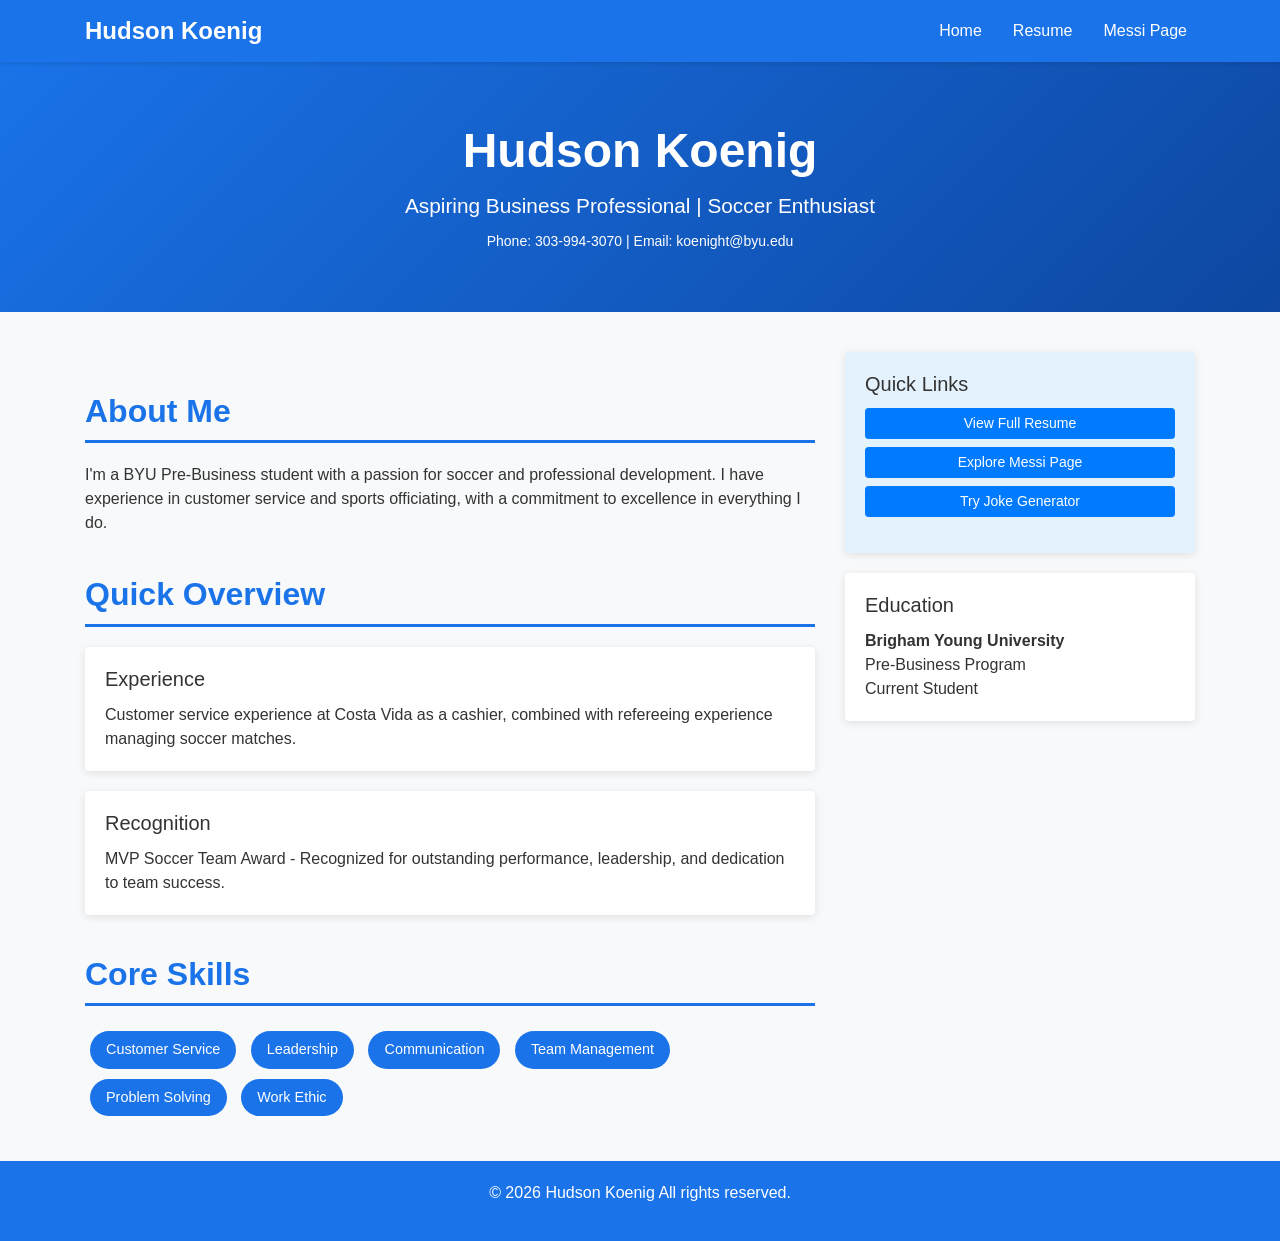
<file: index.html>
<!DOCTYPE html>
<html lang="en">
<head>
    <meta charset="UTF-8">
    <meta name="viewport" content="width=device-width, initial-scale=1.0">
    <title>Hudson Koenig - Portfolio</title>
    <link href="https://maxcdn.bootstrapcdn.com/bootstrap/4.5.2/css/bootstrap.min.css" rel="stylesheet">
    <style>
        body {
            background-color: #f8f9fa;
            color: #333;
        }
        .navbar {
            background-color: #1a73e8;
            box-shadow: 0 2px 4px rgba(0,0,0,0.1);
        }
        .navbar-brand {
            font-weight: bold;
            font-size: 1.5rem;
        } 
        .nav-link {
            color: white !important;
            margin-left: 15px;
            transition: color 0.3s;
        }
        .nav-link:hover {
            color: #e0e0e0 !important;
        }
        .hero {
            background: linear-gradient(135deg, #1a73e8 0%, #0d47a1 100%);
            color: white;
            padding: 60px 0;
            text-align: center;
            margin-bottom: 40px;
        }
        .hero h1 {
            font-size: 3rem;
            font-weight: bold;
            margin-bottom: 10px;
        }
        .hero p {
            font-size: 1.3rem;
            margin-bottom: 0;
        }
        .section-title {
            color: #1a73e8;
            font-weight: bold;
            margin-top: 40px;
            margin-bottom: 20px;
            border-bottom: 3px solid #1a73e8;
            padding-bottom: 10px;
        }
        .card {
            border: none;
            box-shadow: 0 2px 8px rgba(0,0,0,0.1);
            margin-bottom: 20px;
            transition: transform 0.3s;
        }
        .card:hover {
            transform: translateY(-5px);
        }
        .skill-badge {
            display: inline-block;
            background-color: #1a73e8;
            color: white;
            padding: 8px 16px;
            border-radius: 20px;
            margin: 5px;
            font-size: 0.9rem;
        }
        footer {
            background-color: #1a73e8;
            color: white;
            text-align: center;
            padding: 20px;
            margin-top: 40px;
        }
    </style>
</head>
<body>
    <nav class="navbar navbar-expand-lg navbar-dark">
        <div class="container">
            <a class="navbar-brand" href="index.html">Hudson Koenig</a>
            <button class="navbar-toggler" type="button" data-toggle="collapse" data-target="#navbarNav">
                <span class="navbar-toggler-icon"></span>
            </button>
            <div class="collapse navbar-collapse" id="navbarNav">
                <ul class="navbar-nav ml-auto">
                    <li class="nav-item"><a class="nav-link" href="index.html">Home</a></li>
                    <li class="nav-item"><a class="nav-link" href="Resume.html">Resume</a></li>
                    <li class="nav-item"><a class="nav-link" href="messi.html">Messi Page</a></li>
                </ul>
            </div>
        </div>
    </nav>

    <div class="hero">
        <div class="container">
            <h1>Hudson Koenig</h1>
            <p style="font-size: 1.3rem; margin-top: 10px;">Aspiring Business Professional | Soccer Enthusiast</p>
            <p style="font-size: 14px; margin-top: 10px;">Phone: 303-994-3070 | Email: koenight@byu.edu</p>
        </div>
    </div>

    <div class="container">
        <div class="row">
            <div class="col-md-8">
                <h2 class="section-title">About Me</h2>
                <p>I'm a BYU Pre-Business student with a passion for soccer and professional development. I have experience in customer service and sports officiating, with a commitment to excellence in everything I do.</p>
                
                <h2 class="section-title">Quick Overview</h2>
                <div class="card">
                    <div class="card-body">
                        <h5 class="card-title">Experience</h5>
                        <p class="card-text">Customer service experience at Costa Vida as a cashier, combined with refereeing experience managing soccer matches.</p>
                    </div>
                </div>

                <div class="card">
                    <div class="card-body">
                        <h5 class="card-title">Recognition</h5>
                        <p class="card-text">MVP Soccer Team Award - Recognized for outstanding performance, leadership, and dedication to team success.</p>
                    </div>
                </div>

                <h2 class="section-title">Core Skills</h2>
                <div>
                    <span class="skill-badge">Customer Service</span>
                    <span class="skill-badge">Leadership</span>
                    <span class="skill-badge">Communication</span>
                    <span class="skill-badge">Team Management</span>
                    <span class="skill-badge">Problem Solving</span>
                    <span class="skill-badge">Work Ethic</span>
                </div>
            </div>

            <div class="col-md-4">
                <div class="card" style="background-color: #e3f2fd;">
                    <div class="card-body">
                        <h5 class="card-title">Quick Links</h5>
                        <ul class="list-unstyled">
                            <li><a href="Resume.html" class="btn btn-sm btn-primary btn-block mb-2">View Full Resume</a></li>
                            <li><a href="messi.html" class="btn btn-sm btn-primary btn-block mb-2">Explore Messi Page</a></li>
                            <li><a href="messi.html#joke-app" class="btn btn-sm btn-primary btn-block">Try Joke Generator</a></li>
                        </ul>
                    </div>
                </div>

                <div class="card">
                    <div class="card-body">
                        <h5 class="card-title">Education</h5>
                        <p class="card-text"><strong>Brigham Young University</strong><br>Pre-Business Program<br>Current Student</p>
                    </div>
                </div>
            </div>
        </div>
    </div>

    <footer>
        <p>&copy; 2026 Hudson Koenig All rights reserved.</p>
    </footer>

    <script src="https://code.jquery.com/jquery-3.5.1.slim.min.js"></script>
    <script src="https://maxcdn.bootstrapcdn.com/bootstrap/4.5.2/js/bootstrap.min.js"></script>
</body>
</html>
</file>
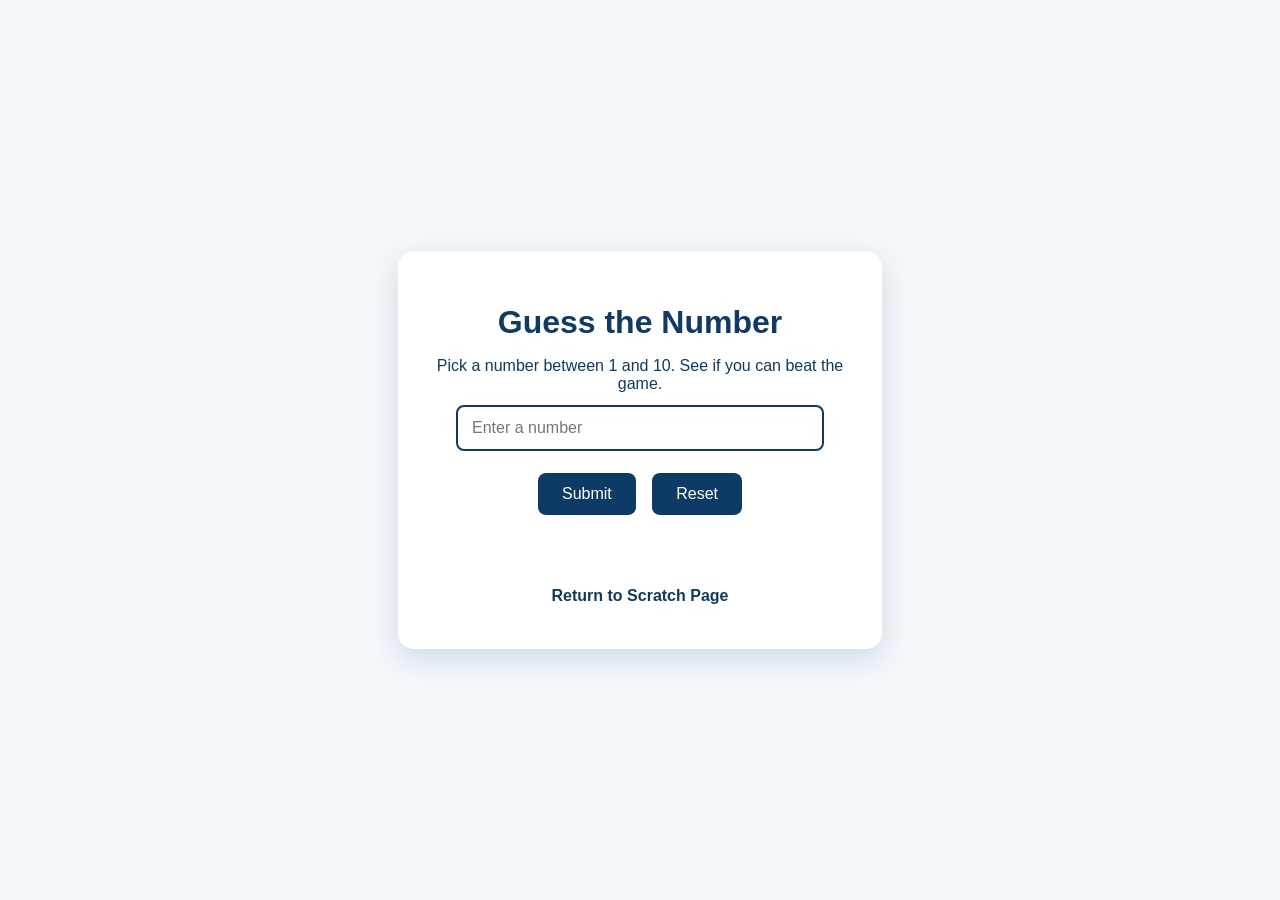
<file: app.html>
<!DOCTYPE html>
<html lang="en">
<head>
    <meta charset="UTF-8">
    <meta name="viewport" content="width=device-width, initial-scale=1.0">
    <title>Number Guessing Game</title>
    <style>
        body {
            background-color: #f4f7fb;
            color: #0d3b66;
            font-family: 'Segoe UI', Tahoma, Geneva, Verdana, sans-serif;
            display: flex;
            justify-content: center;
            align-items: center;
            min-height: 100vh;
            margin: 0;
        }
        .game-card {
            background-color: white;
            border-radius: 16px;
            box-shadow: 0 10px 30px rgba(13, 59, 102, 0.15);
            padding: 32px;
            max-width: 420px;
            width: 100%;
            text-align: center;
        }
        h1 {
            margin-bottom: 16px;
            font-size: 2rem;
        }
        p {
            margin: 12px 0;
        }
        input {
            width: 80%;
            padding: 12px 14px;
            border: 2px solid #0d3b66;
            border-radius: 8px;
            font-size: 1rem;
            margin-bottom: 16px;
        }
        button {
            background-color: #0d3b66;
            color: white;
            border: none;
            padding: 12px 24px;
            margin: 6px;
            border-radius: 8px;
            cursor: pointer;
            font-size: 1rem;
        }
        button:hover {
            background-color: #0a2a4b;
        }
        .result {
            min-height: 36px;
            font-weight: bold;
        }
        .link-row {
            margin-top: 18px;
        }
        .link-row a {
            color: #0d3b66;
            text-decoration: none;
            font-weight: bold;
        }
    </style>
</head>
<body>
    <div class="game-card">
        <h1>Guess the Number</h1>
        <p>Pick a number between 1 and 10. See if you can beat the game.</p>
        <input type="number" id="guess" min="1" max="10" placeholder="Enter a number" />
        <div>
            <button onclick="checkGuess()">Submit</button>
            <button onclick="resetGame()">Reset</button>
        </div>
        <p id="result" class="result"></p>
        <p class="link-row"><a href="scratch.html">Return to Scratch Page</a></p>
    </div>

    <script>
        let number = Math.floor(Math.random() * 10) + 1;
        let guesses = 0;

        function checkGuess() {
            const guess = Number(document.getElementById('guess').value);
            const result = document.getElementById('result');
            if (!guess || guess < 1 || guess > 10) {
                result.textContent = 'Please enter a number from 1 to 10.';
                return;
            }
            guesses += 1;
            if (guess === number) {
                result.textContent = `Correct! You guessed it in ${guesses} tries.`;
            } else if (guess < number) {
                result.textContent = 'Too low. Try again.';
            } else {
                result.textContent = 'Too high. Try again.';
            }
        }

        function resetGame() {
            number = Math.floor(Math.random() * 10) + 1;
            guesses = 0;
            document.getElementById('guess').value = '';
            document.getElementById('result').textContent = 'Game reset. Make a new guess!';
        }
    </script>
</body>
</html>
</file>
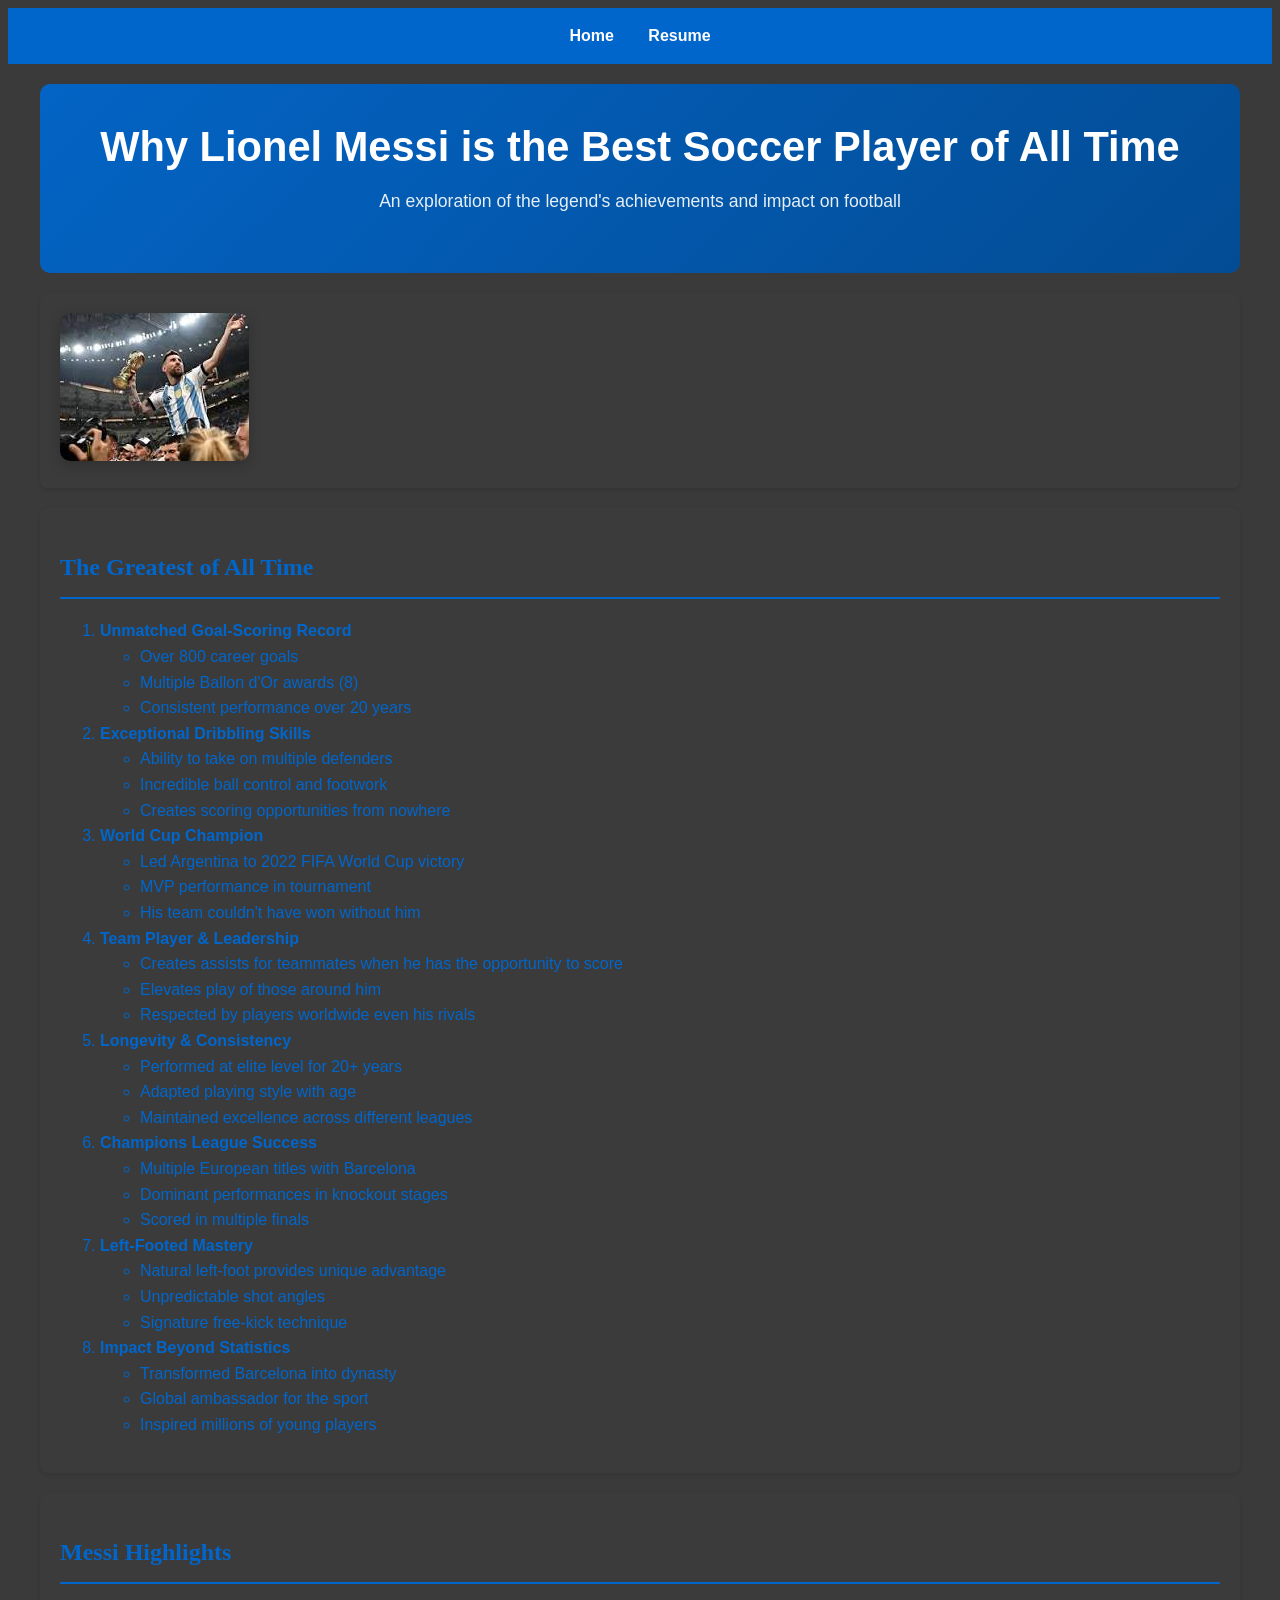
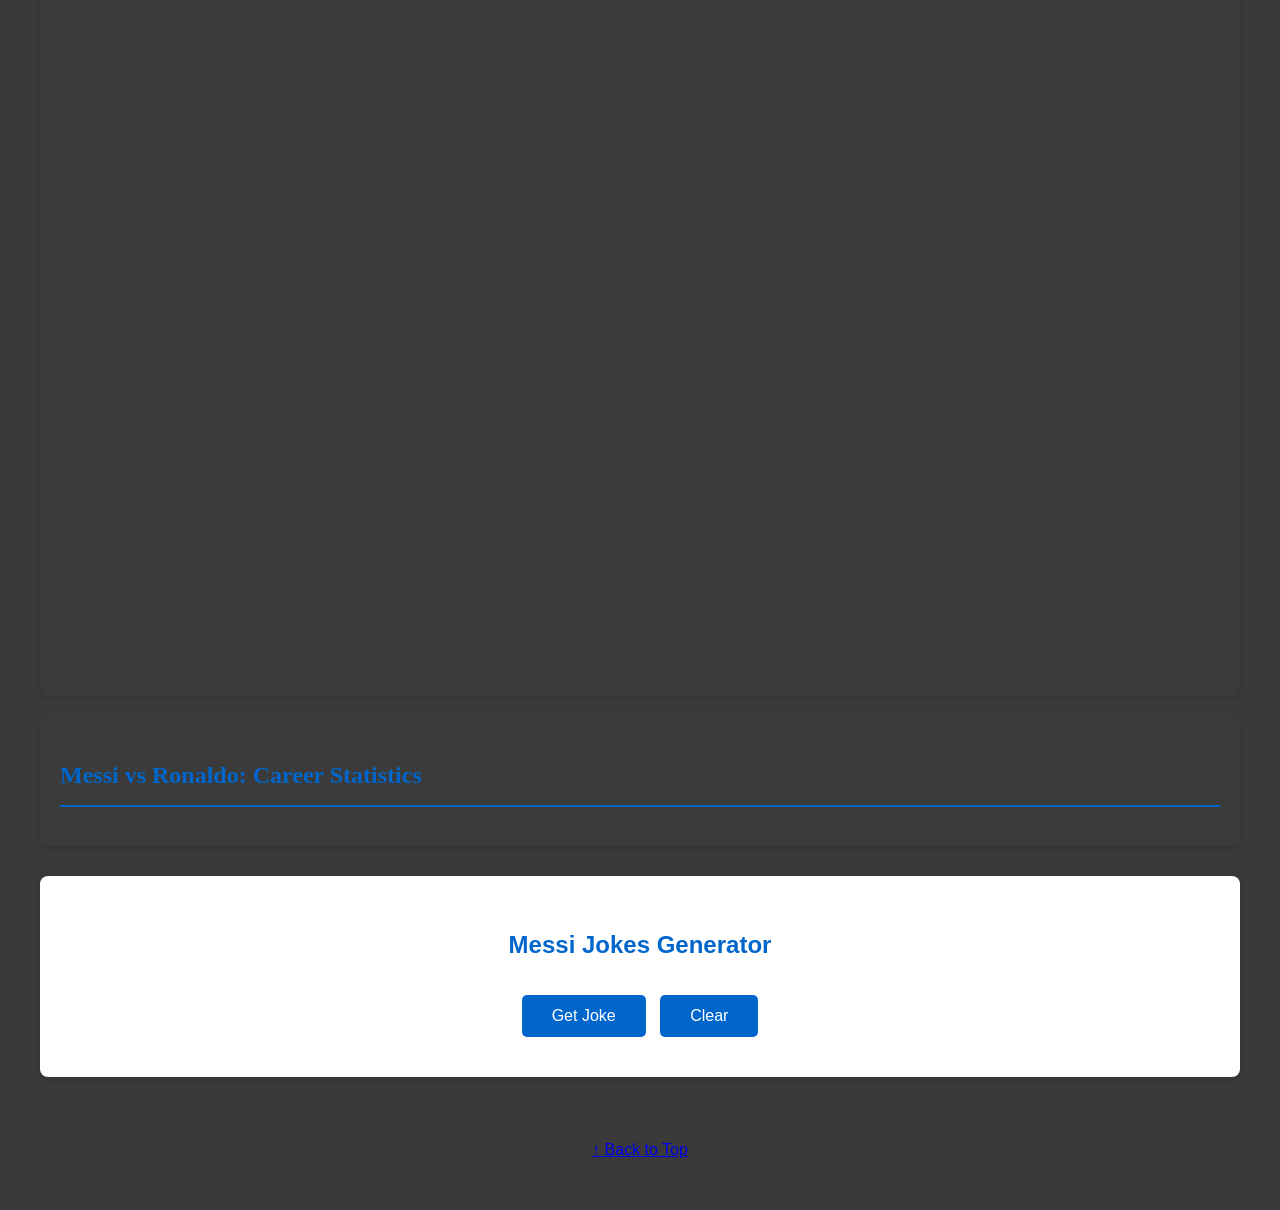
<file: messi.html>
<!DOCTYPE html>
<html lang="en">
<head>
    <meta charset="UTF-8">
    <meta name="viewport" content="width=device-width, initial-scale=1.0">
    <title>Why Lionel Messi is the Best</title>
    <link rel="stylesheet" href="styles.css">
</head>

<body>

    <!-- Navigation -->
    <nav style="background-color: #0066cc; padding: 15px; text-align: center;">
        <a href="index.html" style="color: white; margin: 0 15px; text-decoration: none; font-weight: bold;">Home</a>
        <a href="Resume.html" style="color: white; margin: 0 15px; text-decoration: none; font-weight: bold;">Resume</a>
    </nav>

    <!-- Main Container -->
    <div class="container-messi">

        <!-- Hero Section -->
        <div class="hero-section">
            <h1>Why Lionel Messi is the Best Soccer Player of All Time</h1>
            <p class="subtitle">An exploration of the legend's achievements and impact on football</p>
        </div>

        <!-- Messi Image -->
        <div class="content-section">
            <img src="Messi 1.jpg" alt="Lionel Messi" class="messi-image">
        </div>

        <!-- Main Content -->
        <div class="content-section">
            <h2>The Greatest of All Time</h2>

            <ol>
                <li><strong>Unmatched Goal-Scoring Record</strong>
                    <ul>
                        <li>Over 800 career goals</li>
                        <li>Multiple Ballon d'Or awards (8)</li>
                        <li>Consistent performance over 20 years</li>
                    </ul>
                </li>

                <li><strong>Exceptional Dribbling Skills</strong>
                    <ul>
                        <li>Ability to take on multiple defenders</li>
                        <li>Incredible ball control and footwork</li>
                        <li>Creates scoring opportunities from nowhere</li>
                    </ul>
                </li>

                <li><strong>World Cup Champion</strong>
                    <ul>
                        <li>Led Argentina to 2022 FIFA World Cup victory</li>
                        <li>MVP performance in tournament</li>
                        <li>His team couldn't have won without him</li>
                    </ul>
                </li>

                <li><strong>Team Player & Leadership</strong>
                    <ul>
                        <li>Creates assists for teammates when he has the opportunity to score</li>
                        <li>Elevates play of those around him</li>
                        <li>Respected by players worldwide even his rivals</li>
                    </ul>
                </li>

                <li><strong>Longevity & Consistency</strong>
                    <ul>
                        <li>Performed at elite level for 20+ years</li>
                        <li>Adapted playing style with age</li>
                        <li>Maintained excellence across different leagues</li>
                    </ul>
                </li>

                <li><strong>Champions League Success</strong>
                    <ul>
                        <li>Multiple European titles with Barcelona</li>
                        <li>Dominant performances in knockout stages</li>
                        <li>Scored in multiple finals</li>
                    </ul>
                </li>

                <li><strong>Left-Footed Mastery</strong>
                    <ul>
                        <li>Natural left-foot provides unique advantage</li>
                        <li>Unpredictable shot angles</li>
                        <li>Signature free-kick technique</li>
                    </ul>
                </li>

                <li><strong>Impact Beyond Statistics</strong>
                    <ul>
                        <li>Transformed Barcelona into dynasty</li>
                        <li>Global ambassador for the sport</li>
                        <li>Inspired millions of young players</li>
                    </ul>
                </li>
            </ol>
        </div>

        <!-- YouTube Video -->
        <div class="content-section">
    <h2>Messi Highlights</h2>
    <div class="video-container">
        <iframe width="100%" height="400" src="https://www.youtube.com/embed/pPNV3nX7iVs" 
            title="Messi Highlights" frameborder="0" allow="accelerometer; autoplay; clipboard-write; 
            encrypted-media; gyroscope; picture-in-picture" allowfullscreen>
        </iframe>
    </div>
</div>

        <!-- Tableau Dashboard -->
        <div class="content-section">
            <h2>Messi vs Ronaldo: Career Statistics</h2>

            <div class='tableauPlaceholder' id='viz1717051195112' style='position: relative'>
                <noscript>
                    <a href='https://public.tableau.com/views/MessiVSRonaldo_15868177672740/MessiVSRonaldo'>
                        <img alt='Messi vs Ronaldo'
                        src='https://public.tableau.com/static/images/Me/MessiVSRonaldo_15868177672740/MessiVSRonaldo/1_rss.png'
                        style='border: none; width: 100%;' />
                    </a>
                </noscript>

                <object class='tableauViz' style='display:none;'>
                    <param name='host_url' value='https://public.tableau.com/' />
                    <param name='embed_code_version' value='3' />
                    <param name='name' value='MessiVSRonaldo_15868177672740/MessiVSRonaldo' />
                    <param name='tabs' value='no' />
                    <param name='toolbar' value='yes' />
                </object>
            </div>

            <script>
                var divElement = document.getElementById('viz1717051195112');
                var vizElement = divElement.getElementsByTagName('object')[0];
                vizElement.style.width = '100%';
                vizElement.style.height = (divElement.offsetWidth * 0.75) + 'px';

                var scriptElement = document.createElement('script');
                scriptElement.src = 'https://public.tableau.com/javascripts/api/viz_v1.js';
                vizElement.parentNode.insertBefore(scriptElement, vizElement);
            </script>
        </div>

        <!-- Joke Generator -->
        <div id="joke-app" class="joke-app">
            <h2>Messi Jokes Generator</h2>
            <button onclick="generateJoke()">Get Joke</button>
            <button onclick="clearJoke()">Clear</button>
            <div id="jokeOutput"></div>
        </div>

        <!-- Back to Top -->
        <div style="text-align: center; margin-top: 40px; padding: 20px;">
            <a href="#top">↑ Back to Top</a>
        </div>

    </div>

    <script>
        const jokes = [
            "Why did Messi never get lost? Because he always knew the right pass!",
            "What's Messi's favorite type of music? Heavy metal... for the ball control!",
            "Why don't they teach Messi in schools? Because he's already a legend!",
            "How does Messi stay in shape? He runs circles around his opponents!",
            "What's Messi's favorite food? Goal-dfish crackers!",
            "Why is Messi great at poker? Because he always knows when to pass!",
            "What did Messi say to his shoes? Let's go win the Cup!",
            "How many Messis does it take to change a lightbulb? None - he just creates goals in the dark!",
            "Why don't defenders like playing against Messi? He always has an exit strategy!",
            "What's Messi's favorite exercise? The slide tackle!"
        ];

        function generateJoke() {
            const randomIndex = Math.floor(Math.random() * jokes.length);
            document.getElementById('jokeOutput').innerHTML = `<p>${jokes[randomIndex]}</p>`;
        }

        function clearJoke() {
            document.getElementById('jokeOutput').innerHTML = '';
        }
    </script>

</body>
</html>
</file>
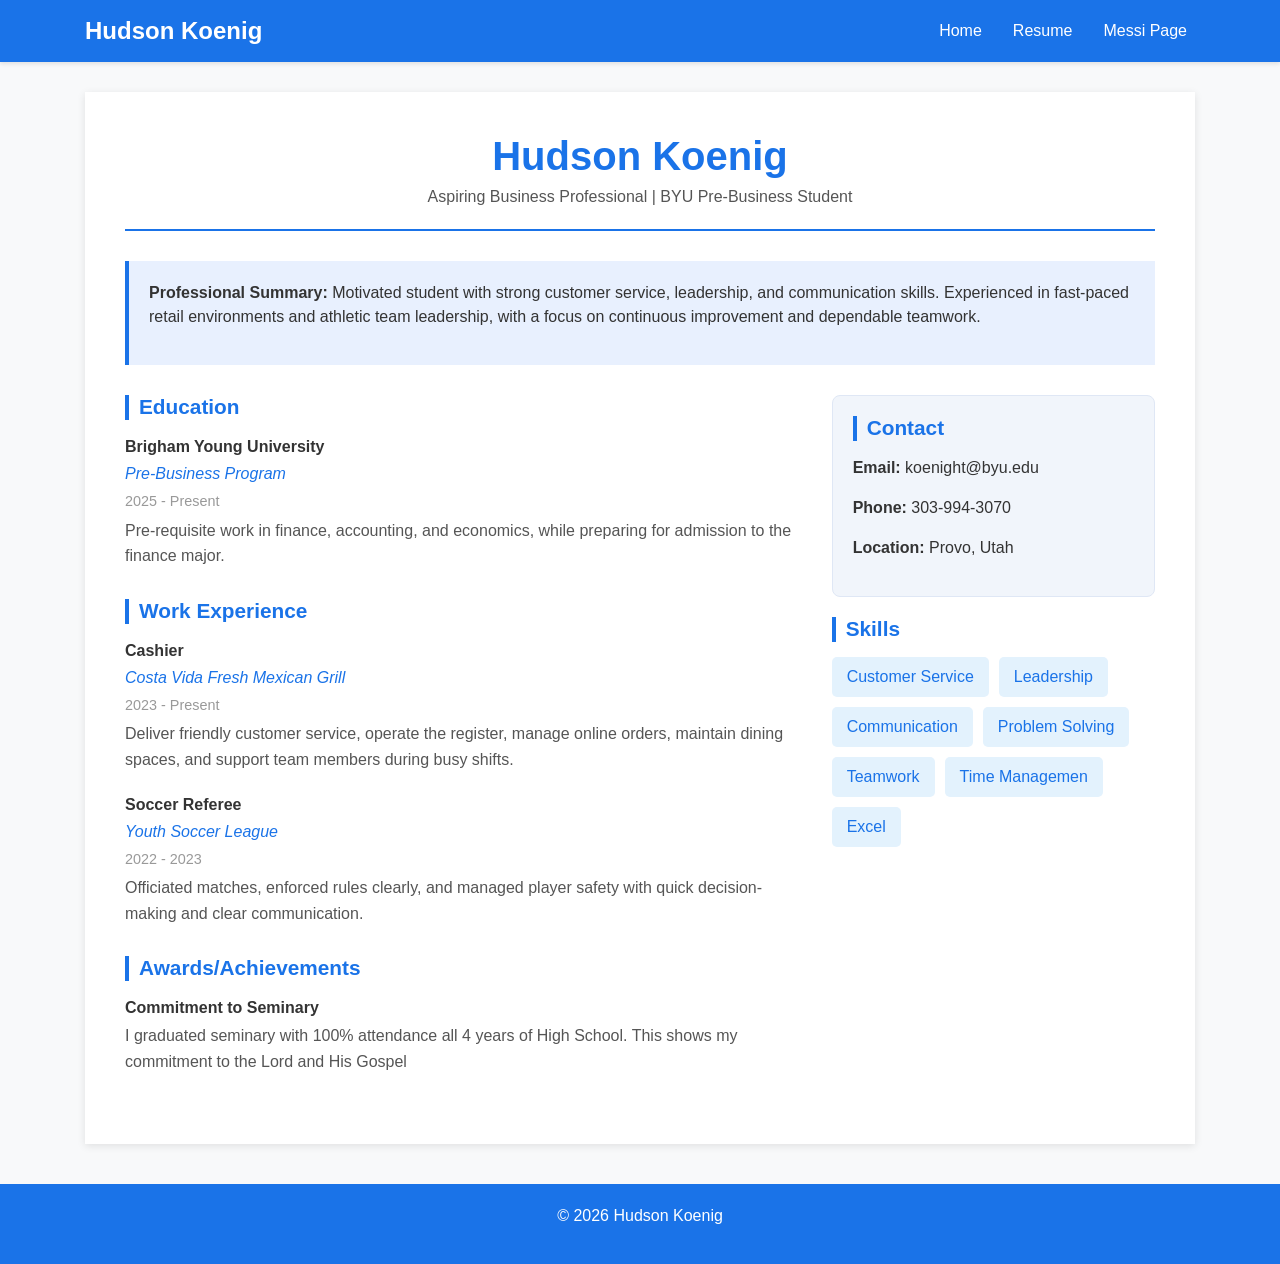
<file: Resume.html>
<!DOCTYPE html>
<html lang="en">
<head>
    <meta charset="UTF-8">
    <meta name="viewport" content="width=device-width, initial-scale=1.0">
    <title>Hudson Koenig - Resume</title>
    <link href="https://maxcdn.bootstrapcdn.com/bootstrap/4.5.2/css/bootstrap.min.css" rel="stylesheet">
    <style>
        body {
            background-color: #f8f9fa;
            color: #333;
            font-family: 'Segoe UI', Tahoma, Geneva, Verdana, sans-serif;
        }
        .navbar {
            background-color: #1a73e8;
            box-shadow: 0 2px 4px rgba(0,0,0,0.1);
        }
        .navbar-brand {
            font-weight: bold;
            font-size: 1.5rem;
        }
        .nav-link {
            color: white !important;
            margin-left: 15px;
            transition: color 0.3s;
        }
        .nav-link:hover {
            color: #e0e0e0 !important;
        }
        .resume-container {
            background-color: white;
            padding: 40px;
            margin: 30px 0;
            box-shadow: 0 2px 8px rgba(0,0,0,0.1);
        }
        .resume-header {
            text-align: center;
            margin-bottom: 30px;
            border-bottom: 2px solid #1a73e8;
            padding-bottom: 20px;
        }
        .resume-header h1 {
            color: #1a73e8;
            font-weight: bold;
            font-size: 2.5rem;
            margin-bottom: 5px;
        }
        .resume-header p {
            color: #555;
            font-size: 1rem;
            margin-bottom: 0;
        }
        .resume-summary {
            background-color: #e8f0fe;
            border-left: 4px solid #1a73e8;
            padding: 20px;
            margin-bottom: 30px;
        }
        .resume-section {
            margin-bottom: 30px;
        }
        .resume-section-title {
            color: #1a73e8;
            font-weight: bold;
            font-size: 1.3rem;
            margin-bottom: 15px;
            border-left: 4px solid #1a73e8;
            padding-left: 10px;
        }
        .resume-entry {
            margin-bottom: 20px;
        }
        .resume-entry-title {
            font-weight: bold;
            color: #333;
            margin-bottom: 3px;
        }
        .resume-entry-subtitle {
            color: #1a73e8;
            font-style: italic;
            margin-bottom: 5px;
        }
        .resume-entry-date {
            color: #999;
            font-size: 0.9rem;
            margin-bottom: 5px;
        }
        .resume-entry-description {
            color: #555;
            line-height: 1.6;
        }
        .skill-list {
            display: flex;
            flex-wrap: wrap;
            gap: 10px;
        }
        .skill-item {
            background-color: #e3f2fd;
            color: #1a73e8;
            padding: 8px 15px;
            border-radius: 5px;
            font-weight: 500;
        }
        .contact-box {
            background-color: #f1f5fb;
            border: 1px solid #dfe7f5;
            border-radius: 8px;
            padding: 20px;
            margin-bottom: 20px;
        }
        footer {
            background-color: #1a73e8;
            color: white;
            text-align: center;
            padding: 20px;
            margin-top: 40px;
        }
    </style>
</head>
<body>
    <nav class="navbar navbar-expand-lg navbar-dark">
        <div class="container">
            <a class="navbar-brand" href="index.html">Hudson Koenig</a>
            <button class="navbar-toggler" type="button" data-toggle="collapse" data-target="#navbarNav">
                <span class="navbar-toggler-icon"></span>
            </button>
            <div class="collapse navbar-collapse" id="navbarNav">
                <ul class="navbar-nav ml-auto">
                    <li class="nav-item"><a class="nav-link" href="index.html">Home</a></li>
                    <li class="nav-item"><a class="nav-link" href="Resume.html">Resume</a></li>
                    <li class="nav-item"><a class="nav-link" href="messi.html">Messi Page</a></li>
                </ul>
            </div>
        </div>
    </nav>

    <div class="container">
        <div class="resume-container">
            <div class="resume-header">
                <h1>Hudson Koenig</h1>
                <p>Aspiring Business Professional | BYU Pre-Business Student</p>
            </div>

            <div class="resume-summary">
                <p><strong>Professional Summary:</strong> Motivated student with strong customer service, leadership, and communication skills. Experienced in fast-paced retail environments and athletic team leadership, with a focus on continuous improvement and dependable teamwork.</p>
            </div>

            <div class="row">
                <div class="col-md-8">
                    <div class="resume-section">
                        <h3 class="resume-section-title">Education</h3>
                        <div class="resume-entry">
                            <div class="resume-entry-title">Brigham Young University</div>
                            <div class="resume-entry-subtitle">Pre-Business Program</div>
                            <div class="resume-entry-date">2025 - Present</div>
                            <div class="resume-entry-description">
                                Pre-requisite work in finance, accounting, and economics, while preparing for admission to the finance major.
                            </div>
                        </div>
                    </div>

                    <div class="resume-section">
                        <h3 class="resume-section-title">Work Experience</h3>
                        <div class="resume-entry">
                            <div class="resume-entry-title">Cashier</div>
                            <div class="resume-entry-subtitle">Costa Vida Fresh Mexican Grill</div>
                            <div class="resume-entry-date">2023 - Present</div>
                            <div class="resume-entry-description">
                                Deliver friendly customer service, operate the register, manage online orders, maintain dining spaces, and support team members during busy shifts.
                            </div>
                        </div>
                        <div class="resume-entry">
                            <div class="resume-entry-title">Soccer Referee</div>
                            <div class="resume-entry-subtitle">Youth Soccer League</div>
                            <div class="resume-entry-date">2022 - 2023</div>
                            <div class="resume-entry-description">
                                Officiated matches, enforced rules clearly, and managed player safety with quick decision-making and clear communication.
                            </div>
                        </div>
                    </div>

                    <div class="resume-section">
                        <h3 class="resume-section-title">Awards/Achievements</h3>
                        <div class="resume-entry">
                            <div class="resume-entry-title">Commitment to Seminary</div>
                            <div class="resume-entry-description">
                                I graduated seminary with 100% attendance all 4 years of High School. This shows my commitment to the Lord and His Gospel
                            </div>
                        </div>
                    </div>
                </div>

                <div class="col-md-4">
                    <div class="contact-box">
                        <h3 class="resume-section-title">Contact</h3>
                        <p><strong>Email:</strong> koenight@byu.edu</p>
                        <p><strong>Phone:</strong> 303-994-3070</p>
                        <p><strong>Location:</strong> Provo, Utah</p>
                    </div>

                    <div class="resume-section">
                        <h3 class="resume-section-title">Skills</h3>
                        <div class="skill-list">
                            <span class="skill-item">Customer Service</span>
                            <span class="skill-item">Leadership</span>
                            <span class="skill-item">Communication</span>
                            <span class="skill-item">Problem Solving</span>
                            <span class="skill-item">Teamwork</span>
                            <span class="skill-item">Time Managemen</span>
                            <span class="skill-item">Excel</span>
                        </div>
                    </div>

                    
                    </div>
                </div>
            </div>
        </div>
    </div>

    <footer>
        <p>&copy; 2026 Hudson Koenig</p>
    </footer>

    <script src="https://code.jquery.com/jquery-3.5.1.slim.min.js"></script>
    <script src="https://maxcdn.bootstrapcdn.com/bootstrap/4.5.2/js/bootstrap.min.js"></script>
</body>
</html>
</html>
</file>
<file: styles.css>
/* Custom Stylesheet for Messi Page */

body {
    background-color: #3a3a3a;
    color: #0066cc;
    font-family: 'Arial', sans-serif;
    line-height: 1.6;
}

.container-messi {
    max-width: 1200px;
    margin: 0 auto;
    padding: 20px;
}

header {
    text-align: center;
    color: #0066cc;
    font-family: 'Georgia', serif;
    margin-bottom: 40px;
    padding: 20px;
    background-color: rgba(190, 24, 24, 0.9);
    border-radius: 8px;
}

.messi-image-container {
    text-align: center;
    margin: 30px 0;
}

.messi-image-container img {
    max-width: 100%;
    height: auto;
    border-radius: 8px;
    box-shadow: 0 4px 8px rgba(0, 0, 0, 0.2);
}

.content-section {
    background-color: rgba(60, 60, 60, 0.95);
    padding: 20px;
    margin: 20px 0;
    border-radius: 8px;
    box-shadow: 0 2px 4px rgba(0, 0, 0, 0.1);
}


.content-section h2 {
    color: #0066cc;
    font-family: 'Georgia', serif;
    border-bottom: 2px solid #0066cc;
    padding-bottom: 10px;
}

.reasons-list {
    color: #0066cc;
    font-weight: bold;
}

.video-container {
    position: relative;
    width: 100%;
    padding-bottom: 56.25%;
    height: 0;
    overflow: hidden;
    margin: 20px 0;
    border-radius: 8px;
}

.video-container iframe {
    position: absolute;
    top: 0;
    left: 0;
    width: 100%;
    height: 100%;
    border: none;
    border-radius: 8px;
}

.joke-app {
    background-color: white;
    padding: 30px;
    border-radius: 8px;
    box-shadow: 0 2px 8px rgba(0, 0, 0, 0.15);
    margin: 30px 0;
    text-align: center;
}

.joke-app button {
    background-color: #0066cc;
    color: white;
    border: none;
    padding: 12px 30px;
    font-size: 16px;
    border-radius: 5px;
    cursor: pointer;
    margin: 10px 5px;
    transition: background-color 0.3s;
}

.joke-app button:hover {
    background-color: #004999;
}

.joke-display {
    background-color: #f0f0f0;
    color: #0066cc;
    padding: 20px;
    border-radius: 5px;
    margin-top: 15px;
    min-height: 60px;
    font-size: 18px;
    font-weight: bold;
}

nav-back {
    display: inline-block;
    margin: 20px 0;
}

nav-back a {
    color: #0066cc;
    text-decoration: none;
    font-weight: bold;
    transition: color 0.3s;
}

nav-back a:hover {
    color: #004999;
    text-decoration: underline;
}

.top-nav {
    background-color: #0066cc;
    padding: 15px;
    text-align: center;
}

.top-nav a {
    color: white;
    margin: 0 15px;
    text-decoration: none;
    font-weight: bold;
}

.top-nav a:hover {
    color: #cfe1ff;
}

.hero-section {
    padding: 40px 20px;
    background: linear-gradient(135deg, rgba(0, 102, 204, 0.95), rgba(0, 77, 153, 0.95));
    color: white;
    border-radius: 10px;
    text-align: center;
}

.hero-section h1 {
    margin: 0;
    font-size: 2.6rem;
    line-height: 1.1;
}

.subtitle {
    font-size: 1.1rem;
    opacity: 0.9;
}

.image-block {
    text-align: center;
}

.messi-image {
    max-width: 100%;
    height: auto;
    border-radius: 10px;
    box-shadow: 0 4px 14px rgba(0, 0, 0, 0.2);
}

.tableau-wrapper {
    overflow: hidden;
    border-radius: 10px;
}

.top-link {
    text-align: center;
    margin-top: 40px;
}

.top-link a {
    color: #0066cc;
    font-weight: bold;
    text-decoration: none;
}

.top-link a:hover {
    text-decoration: underline;
}
</file>
